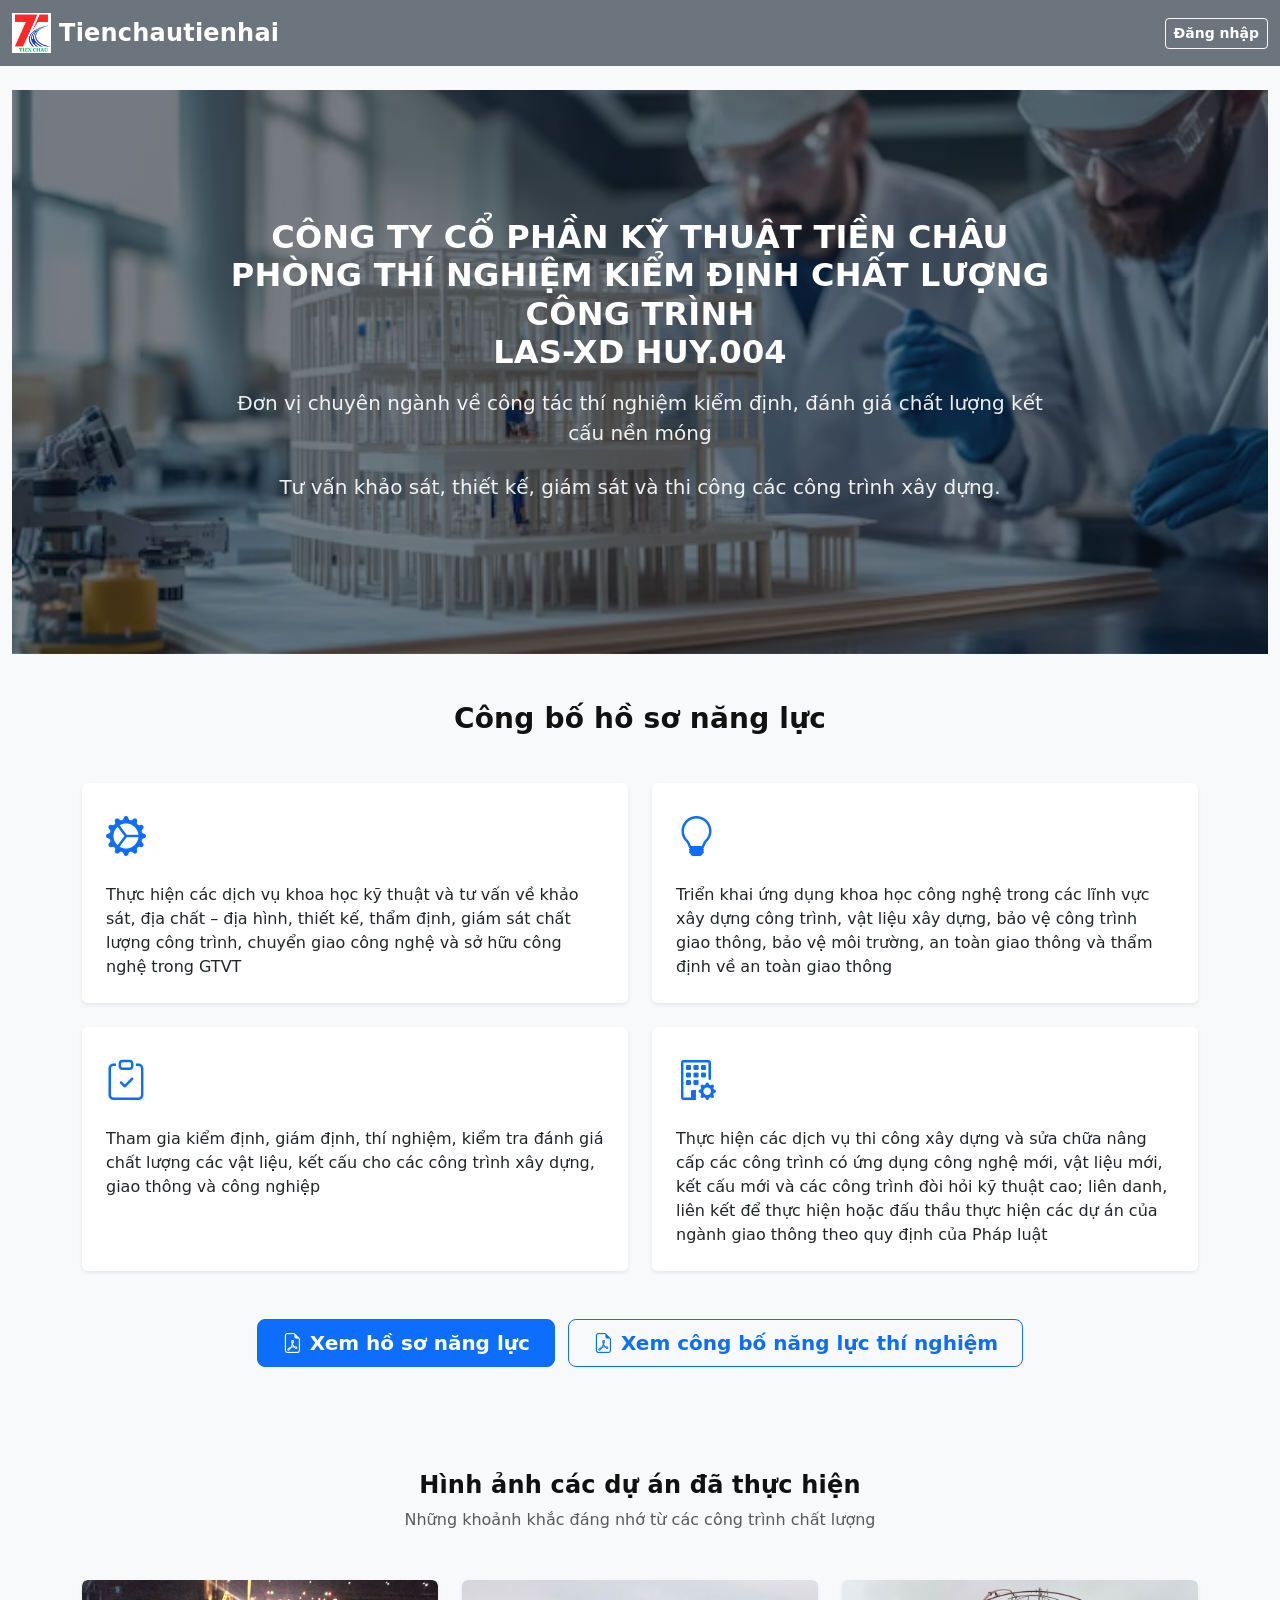
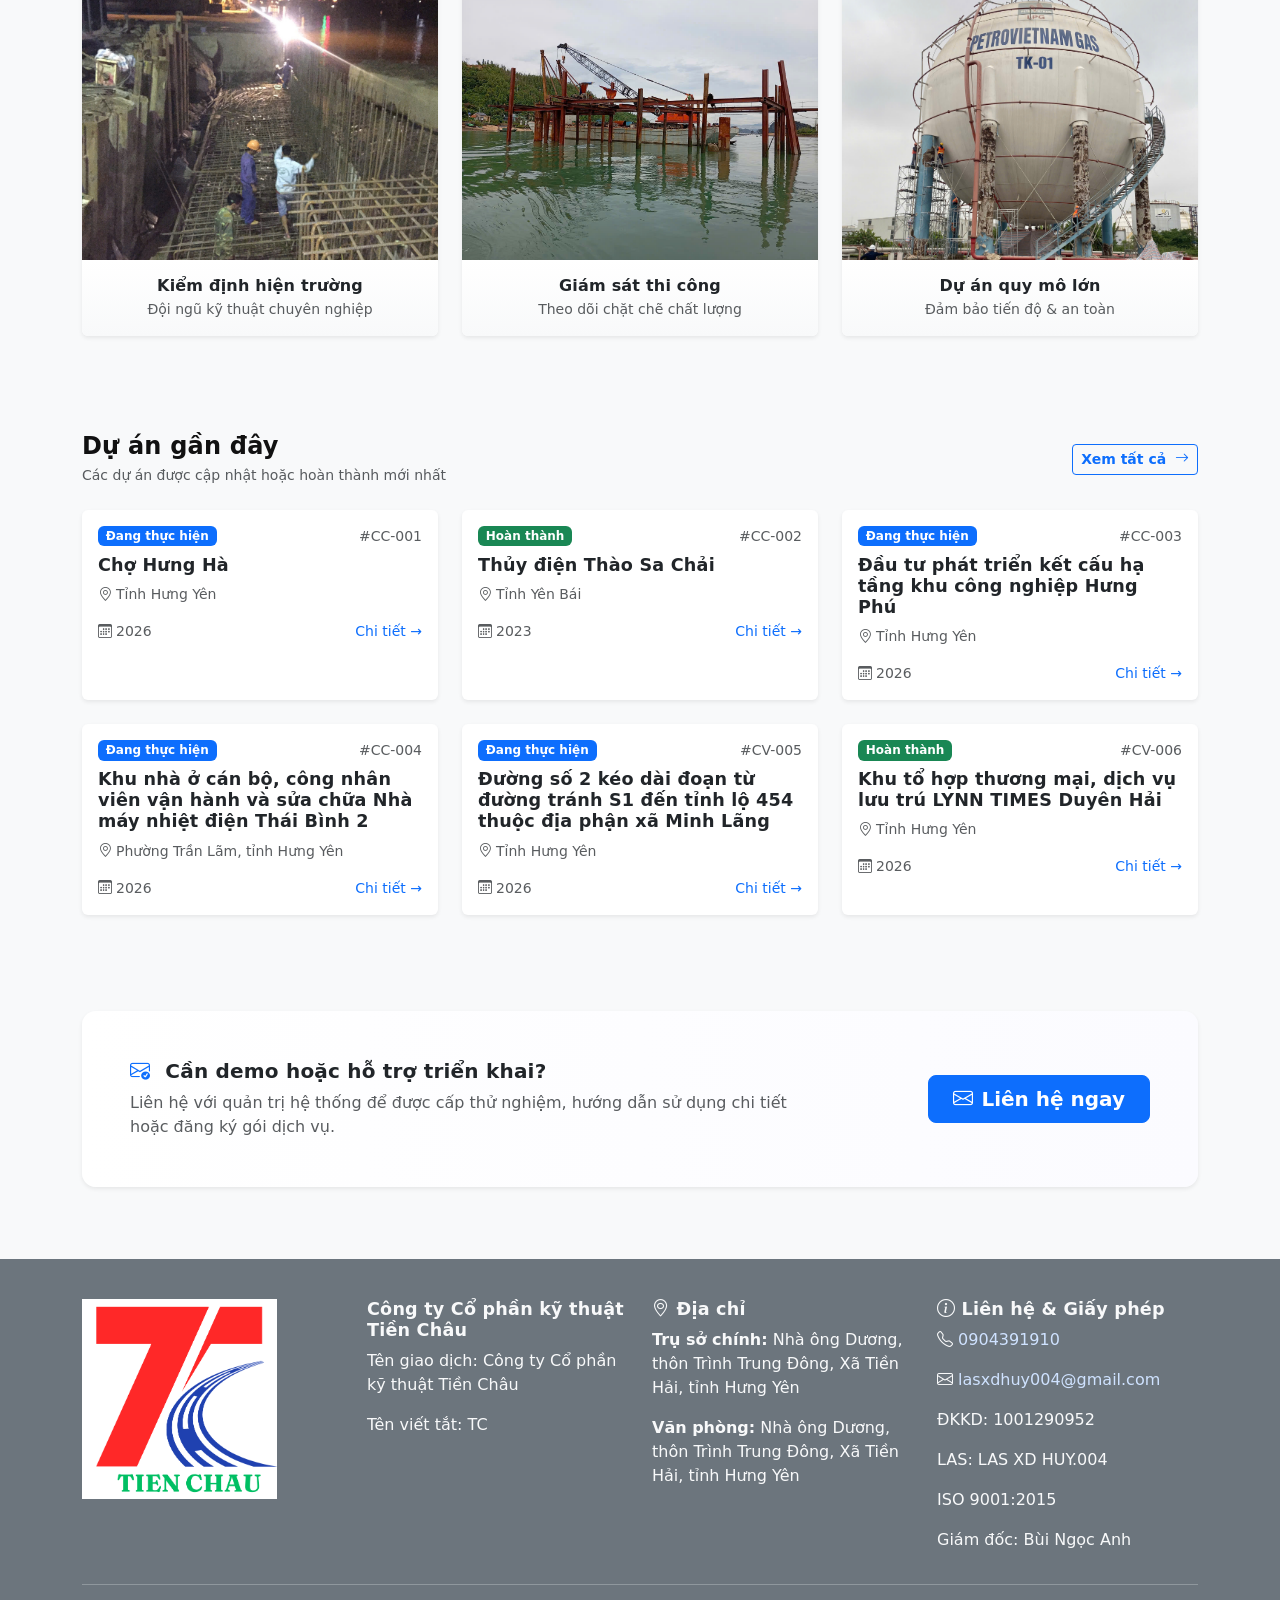
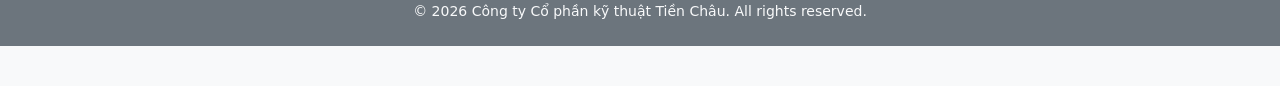
<file: index.html>
<!doctype html>
<html lang="vi">

<head>
    <meta charset="utf-8"/>
    <meta name="viewport" content="width=device-width, initial-scale=1"/>
    <title>Trang ch&#x1EE7; - Tienchautienhai</title>

    <!-- Bootstrap CSS -->
    <link href="./cdn.jsdelivr.net/npm/bootstrap%405.3.2/dist/css/bootstrap.min.css" rel="stylesheet"/>
    <!-- Bootstrap Icons (optional) -->
    <link href="./cdn.jsdelivr.net/npm/bootstrap-icons%401.10.5/font/bootstrap-icons.css" rel="stylesheet"/>
    <link rel="stylesheet" href="css/site1ee7.css?v=ZNPBLHQv7pqzIQh7xPeTB3yZ6VfuQVX-j1TX1cvYeVQ"/>
</head>
<body>
<nav class="navbar navbar-expand-lg navbar-dark custom-header">
    <div class="container-fluid">

        <a class="navbar-brand d-flex align-items-center" href="index.html">
            <img src="images/logo_Tienchau.png" alt="Tiền Châu" class="navbar-logo me-2"/>
            <span class="d-none d-md-inline">Tienchautienhai</span>
        </a>

        <div class="collapse navbar-collapse">
            <!-- (left empty to keep brand left) -->
        </div>

        <div class="d-flex align-items-center">
            <a class="btn btn-outline-light btn-sm" href="Account/Login.html">Đăng nhập</a>
        </div>
    </div>
</nav>


<div class="container-fluid">
    <div class="row">
        <main class="col-12 py-4">
            <!-- Hero -->
            <section class="hero d-flex align-items-center text-white">
                <div class="container position-relative text-center py-5">
                    <div class="row justify-content-center">
                        <div class="col-lg-9">
                            <h1 class="hero-title display-3 mb-3"> CÔNG TY CỔ PHẦN KỸ THUẬT TIỀN CHÂU </br> PHÒNG THÍ NGHIỆM KIỂM ĐỊNH CHẤT LƯỢNG CÔNG TRÌNH <br>LAS-XD HUY.004</h1>
                            <p class="hero-lead mb-4 fs-5">Đơn vị chuyên ngành về công tác thí nghiệm kiểm định, đánh
                                giá chất lượng kết cấu nền móng </p>
                            <p class="hero-lead mb-4 fs-5">Tư vấn khảo sát, thiết kế, giám sát và thi công các công
                                trình xây dựng.</p>

                            <div class="d-flex justify-content-center gap-3 flex-wrap">
                            </div>
                        </div>
                    </div>
                </div>
            </section>
            <!-- Công bố hồ sơ năng lực -->
            <section class="what py-5 bg-light">
                <div class="container">
                    <div class="text-center mb-5">
                        <h2 class="section-title mb-3">Công bố hồ sơ năng lực</h2>
                    </div>

                    <div class="row g-4">
                        <div class="col-md-6">
                            <div class="card h-100 border-0 shadow-sm">
                                <div class="card-body p-4">
                                    <div class="text-primary mb-3">
                                        <i class="bi bi-gear-wide-connected fs-1"></i>
                                    </div>
                                    <p class="card-text">Thực hiện các dịch vụ khoa học kỹ thuật và tư vấn về khảo sát,
                                        địa chất – địa hình, thiết kế, thẩm định, giám sát chất lượng công trình, chuyển
                                        giao công nghệ và sở hữu công nghệ trong GTVT</p>
                                </div>
                            </div>
                        </div>
                        <div class="col-md-6">
                            <div class="card h-100 border-0 shadow-sm">
                                <div class="card-body p-4">
                                    <div class="text-primary mb-3">
                                        <i class="bi bi-lightbulb fs-1"></i>
                                    </div>
                                    <p class="card-text">Triển khai ứng dụng khoa học công nghệ trong các lĩnh vực xây
                                        dựng công trình, vật liệu xây dựng, bảo vệ công trình giao thông, bảo vệ môi
                                        trường, an toàn giao thông và thẩm định về an toàn giao thông</p>
                                </div>
                            </div>
                        </div>
                        <div class="col-md-6">
                            <div class="card h-100 border-0 shadow-sm">
                                <div class="card-body p-4">
                                    <div class="text-primary mb-3">
                                        <i class="bi bi-clipboard-check fs-1"></i>
                                    </div>
                                    <p class="card-text">Tham gia kiểm định, giám định, thí nghiệm, kiểm tra đánh giá
                                        chất lượng các vật liệu, kết cấu cho các công trình xây dựng, giao thông và công
                                        nghiệp</p>
                                </div>
                            </div>
                        </div>
                        <div class="col-md-6">
                            <div class="card h-100 border-0 shadow-sm">
                                <div class="card-body p-4">
                                    <div class="text-primary mb-3">
                                        <i class="bi bi-building-gear fs-1"></i>
                                    </div>
                                    <p class="card-text">Thực hiện các dịch vụ thi công xây dựng và sửa chữa nâng cấp
                                        các công trình có ứng dụng công nghệ mới, vật liệu mới, kết cấu mới và các công
                                        trình đòi hỏi kỹ thuật cao; liên danh, liên kết để thực hiện hoặc đấu thầu thực
                                        hiện các dự án của ngành giao thông theo quy định của Pháp luật</p>
                                </div>
                            </div>
                        </div>
                    </div>

                    <div class="text-center mt-5">
                        <a class="btn btn-primary btn-lg px-4 me-2 mb-2" href="Home/CompanyProfile.html">
                            <i class="bi bi-file-earmark-pdf me-2"></i>Xem hồ sơ năng lực
                        </a>
                        <a class="btn btn-outline-primary btn-lg px-4 mb-2" href="Home/LabCapabilityCertificate.html">
                            <i class="bi bi-file-earmark-pdf me-2"></i>Xem công bố năng lực thí nghiệm
                        </a>
                    </div>
                </div>
            </section>

            <!-- Project Gallery -->
            <section class="gallery py-5">
                <div class="container">
                    <div class="text-center mb-5">
                        <h3 class="section-title mb-2">Hình ảnh các dự án đã thực hiện</h3>
                        <p class="text-muted">Những khoảnh khắc đáng nhớ từ các công trình chất lượng</p>
                    </div>

                    <div class="row g-4">
                        <div class="col-md-4">
                            <div class="gallery-item">
                                <div class="card border-0 shadow-sm overflow-hidden">
                                    <img src="images/image1.png" alt="Kiểm định công trình" class="card-img-top"
                                         style="height: 280px; object-fit: cover;">
                                    <div class="card-body text-center">
                                        <h6 class="mb-1">Kiểm định hiện trường</h6>
                                        <p class="text-muted small mb-0">Đội ngũ kỹ thuật chuyên nghiệp</p>
                                    </div>
                                </div>
                            </div>
                        </div>
                        <div class="col-md-4">
                            <div class="gallery-item">
                                <div class="card border-0 shadow-sm overflow-hidden">
                                    <img src="images/image2.png" alt="Công trình xây dựng" class="card-img-top"
                                         style="height: 280px; object-fit: cover;">
                                    <div class="card-body text-center">
                                        <h6 class="mb-1">Giám sát thi công</h6>
                                        <p class="text-muted small mb-0">Theo dõi chặt chẽ chất lượng</p>
                                    </div>
                                </div>
                            </div>
                        </div>
                        <div class="col-md-4">
                            <div class="gallery-item">
                                <div class="card border-0 shadow-sm overflow-hidden">
                                    <img src="images/image3.png" alt="Công trường xây dựng" class="card-img-top"
                                         style="height: 280px; object-fit: cover;">
                                    <div class="card-body text-center">
                                        <h6 class="mb-1">Dự án quy mô lớn</h6>
                                        <p class="text-muted small mb-0">Đảm bảo tiến độ & an toàn</p>
                                    </div>
                                </div>
                            </div>
                        </div>
                    </div>
                </div>
            </section>

            <!-- Featured projects -->
            <section class="featured py-5">
                <div class="container">
                    <div class="d-flex justify-content-between align-items-center mb-4">
                        <div>
                            <h3 class="section-title mb-1">Dự án gần đây</h3>
                            <p class="text-muted small mb-0">Các dự án được cập nhật hoặc hoàn thành mới nhất</p>
                        </div>
                        <a class="btn btn-outline-primary btn-sm" href="Account/Login361d.html">
                            Xem tất cả <i class="bi bi-arrow-right ms-1"></i>
                        </a>
                    </div>

                    <div class="row g-4">
                        <div class="col-12 col-sm-6 col-lg-4">
                            <a href="Account/Login90e1.html" class="text-decoration-none">
                                <div class="card h-100 border-0 shadow-sm hover-lift">
                                    <div class="card-body">
                                        <div class="d-flex justify-content-between align-items-start mb-2">
                                            <span class="badge bg-primary">Đang thực hiện</span>
                                            <small class="text-muted">#CC-001</small>
                                        </div>
                                        <h5 class="card-title text-dark mb-2">Chợ Hưng Hà</h5>
                                        <p class="card-text text-muted small mb-3">
                                            <i class="bi bi-geo-alt me-1"></i>Tỉnh Hưng Yên
                                        </p>
                                        <div class="d-flex justify-content-between align-items-center">
                                            <small class="text-muted">
                                                <i class="bi bi-calendar3 me-1"></i>2026 </small>
                                            <small class="text-primary">Chi tiết →</small>
                                        </div>
                                    </div>
                                </div>
                            </a>
                        </div>
                        <div class="col-12 col-sm-6 col-lg-4">
                            <a href="Account/Logine2f2.html" class="text-decoration-none">
                                <div class="card h-100 border-0 shadow-sm hover-lift">
                                    <div class="card-body">
                                        <div class="d-flex justify-content-between align-items-start mb-2">
                                            <span class="badge bg-success">Hoàn thành</span>
                                            <small class="text-muted">#CC-002</small>
                                        </div>
                                        <h5 class="card-title text-dark mb-2">Thủy điện Thào Sa Chải</h5>
                                        <p class="card-text text-muted small mb-3">

                                            <i class="bi bi-geo-alt me-1"></i>Tỉnh Yên Bái
                                        </p>
                                        <div class="d-flex justify-content-between align-items-center">
                                            <small class="text-muted">
                                                <i class="bi bi-calendar3 me-1"></i>2023 </small>
                                            <small class="text-primary">Chi tiết →</small>
                                        </div>
                                    </div>
                                </div>
                            </a>
                        </div>
                        <div class="col-12 col-sm-6 col-lg-4">
                            <a href="Account/Loginec54.html" class="text-decoration-none">
                                <div class="card h-100 border-0 shadow-sm hover-lift">
                                    <div class="card-body">
                                        <div class="d-flex justify-content-between align-items-start mb-2">
                                            <span class="badge bg-primary">&#x110;ang th&#x1EF1;c hi&#x1EC7;n</span>
                                            <small class="text-muted">#CC-003</small>
                                        </div>
                                        <h5 class="card-title text-dark mb-2">Đầu tư phát triển kết cấu hạ tầng khu công nghiệp Hưng Phú</h5>
                                        <p class="card-text text-muted small mb-3">

                                            <i class="bi bi-geo-alt me-1"></i>Tỉnh Hưng Yên
                                        </p>
                                        <div class="d-flex justify-content-between align-items-center">
                                            <small class="text-muted">
                                                <i class="bi bi-calendar3 me-1"></i>2026 </small>
                                            <small class="text-primary">Chi tiết →</small>
                                        </div>
                                    </div>
                                </div>
                            </a>
                        </div>
                        <div class="col-12 col-sm-6 col-lg-4">
                            <a href="Account/Logina3f9.html" class="text-decoration-none">
                                <div class="card h-100 border-0 shadow-sm hover-lift">
                                    <div class="card-body">
                                        <div class="d-flex justify-content-between align-items-start mb-2">
                                            <span class="badge bg-primary">Đang thực hiện</span>
                                            <small class="text-muted">#CC-004</small>
                                        </div>
                                        <h5 class="card-title text-dark mb-2"> Khu nhà ở cán bộ, công nhân viên vận hành và sửa chữa Nhà máy nhiệt điện Thái Bình 2</h5>
                                        <p class="card-text text-muted small mb-3">

                                            <i class="bi bi-geo-alt me-1"></i>Phường Trần Lãm, tỉnh Hưng Yên
                                        </p>
                                        <div class="d-flex justify-content-between align-items-center">
                                            <small class="text-muted">
                                                <i class="bi bi-calendar3 me-1"></i>2026 </small>
                                            <small class="text-primary">Chi tiết →</small>
                                        </div>
                                    </div>
                                </div>
                            </a>
                        </div>
                        <div class="col-12 col-sm-6 col-lg-4">
                            <a href="Account/Logine25c.html" class="text-decoration-none">
                                <div class="card h-100 border-0 shadow-sm hover-lift">
                                    <div class="card-body">
                                        <div class="d-flex justify-content-between align-items-start mb-2">
                                            <span class="badge bg-primary">&#x110;ang th&#x1EF1;c hi&#x1EC7;n</span>
                                            <small class="text-muted">#CV-005</small>
                                        </div>
                                        <h5 class="card-title text-dark mb-2">Đường số 2 kéo dài đoạn từ đường tránh S1 đến tỉnh lộ 454 thuộc địa phận xã Minh Lãng</h5>
                                        <p class="card-text text-muted small mb-3">

                                            <i class="bi bi-geo-alt me-1"></i>Tỉnh Hưng Yên
                                        </p>
                                        <div class="d-flex justify-content-between align-items-center">
                                            <small class="text-muted">
                                                <i class="bi bi-calendar3 me-1"></i>2026 </small>
                                            <small class="text-primary">Chi tiết →</small>
                                        </div>
                                    </div>
                                </div>
                            </a>
                        </div>
                        <div class="col-12 col-sm-6 col-lg-4">
                            <a href="Account/Loginc6f9.html" class="text-decoration-none">
                                <div class="card h-100 border-0 shadow-sm hover-lift">
                                    <div class="card-body">
                                        <div class="d-flex justify-content-between align-items-start mb-2">
                                            <span class="badge bg-success">Ho&#xE0;n th&#xE0;nh</span>
                                            <small class="text-muted">#CV-006</small>
                                        </div>
                                        <h5 class="card-title text-dark mb-2">Khu tổ hợp thương mại, dịch vụ lưu trú LYNN TIMES Duyên Hải</h5>
                                        <p class="card-text text-muted small mb-3">

                                            <i class="bi bi-geo-alt me-1"></i>Tỉnh Hưng Yên
                                        </p>
                                        <div class="d-flex justify-content-between align-items-center">
                                            <small class="text-muted">
                                                <i class="bi bi-calendar3 me-1"></i>2026 </small>
                                            <small class="text-primary">Chi tiết →</small>
                                        </div>
                                    </div>
                                </div>
                            </a>
                        </div>
                    </div>
                </div>
            </section>

            <section class="contact-cta py-5 bg-light">
                <div class="container">
                    <div class="card border-0 shadow-sm">
                        <div class="card-body p-4 p-md-5">
                            <div class="row align-items-center g-4">
                                <div class="col-md-8">
                                    <h4 class="mb-2">
                                        <i class="bi bi-envelope-check text-primary me-2"></i>
                                        Cần demo hoặc hỗ trợ triển khai?
                                    </h4>
                                    <p class="text-muted mb-0">Liên hệ với quản trị hệ thống để được cấp thử nghiệm,
                                        hướng dẫn sử dụng chi tiết hoặc đăng ký gói dịch vụ.</p>
                                </div>
                                <div class="col-md-4 text-md-end">
                                    <a class="btn btn-primary btn-lg px-4" href="mailto:lasxdhuy004@gmail.com">
                                        <i class="bi bi-envelope me-2"></i>Liên hệ ngay
                                    </a>
                                </div>
                            </div>
                        </div>
                    </div>
                </div>
            </section>
        </main>
    </div>
</div>

<footer class="custom-footer text-light py-4 mt-auto">
    <div class="container">
        <div class="text-center mb-3">
        </div>
        <div class="row g-4">
            <div class="col-md-3">
                <img src="images/logo_Tienchau.png" alt="Tiền Châu" class="footer-logo"/>
            </div>
            <div class="col-md-3">
                <h5>Công ty Cổ phần kỹ thuật Tiền Châu</h5>
                <p>Tên giao dịch: Công ty Cổ phần kỹ thuật Tiền Châu</p>
                <p>Tên viết tắt: TC</p>
            </div>
            <div class="col-md-3">
                <h5><i class="bi bi-geo-alt"></i> Địa chỉ</h5>
                <p><strong>Trụ sở chính:</strong> Nhà ông Dương, thôn Trình Trung Đông, Xã
                    Tiền Hải, tỉnh Hưng Yên</p>
                <p><strong>Văn phòng:</strong> Nhà ông Dương, thôn Trình Trung Đông, Xã Tiền
                    Hải, tỉnh Hưng Yên</p>
            </div>
            <div class="col-md-3">
                <h5><i class="bi bi-info-circle"></i> Liên hệ & Giấy phép</h5>
                <p><i class="bi bi-telephone"></i> <a href="tel:0904391910">0904391910</a></p>
                <p><i class="bi bi-envelope"></i> <a href="mailto:lasxdhuy004@gmail.com">lasxdhuy004@gmail.com</a>
                </p>
                <p>ĐKKD: 1001290952</p>
                <p>LAS: LAS XD HUY.004</p>
                <p>ISO 9001:2015</p>
                <p>Giám đốc: Bùi Ngọc Anh</p>
            </div>
        </div>
        <hr class="my-3 border-light">
        <div class="text-center small">
            © 2026 Công ty Cổ phần kỹ thuật Tiền Châu. All rights reserved.
        </div>
    </div>
</footer>

<!-- Bootstrap JS -->
<script src="./cdn.jsdelivr.net/npm/bootstrap%405.3.2/dist/js/bootstrap.bundle.min.js"></script>

</body>

</html>
</file>
<file: css/site1ee7.css>
/* Existing styles above... (append these) */

/* Basic site styles + sidebar styling */

body {
    padding-bottom: 40px;
    background-color: #f8f9fa;
}

/* Sidebar container on larger screens */
.sidebar-container {
    min-height: calc(100vh - 56px); /* navbar height approx 56px */
    border-right: 1px solid rgba(0,0,0,0.05);
    padding-top: 1rem;
}

/* Sidebar nav links */
.sidebar-nav .nav-link {
    color: #343a40;
    padding: 10px 16px;
    border-radius: 6px;
    margin: 4px 8px;
    display: block;
}

    .sidebar-nav .nav-link:hover {
        background-color: #e9ecef;
        color: #0d6efd;
        text-decoration: none;
    }

    /* Active link style: you can add logic to set active class in views */
    .sidebar-nav .nav-link.active {
        background-color: #0d6efd;
        color: #fff !important;
    }

    /* Smaller on very small screens */
    @media (max-width: 576px) {
        .sidebar-nav .nav-link {
            padding: 8px 12px;
            font-size: 0.875rem;
        }
    }

/* Ensure offcanvas sidebar uses same look */
.offcanvas-body .sidebar-nav .nav-link {
    margin: 2px 0;
}

/* Make main content area comfortable */
main {
    padding-left: 1rem;
    padding-right: 1rem;
}

/* Small tweaks for cards in gallery to fit nicely */
.card img {
    max-width: 100%;
}

/* Responsive: collapse sidebar spacing on xs */
@media (max-width: 767.98px) {
    .sidebar-container {
        display: none;
    }
}

/* Hero banner */
.home-hero {
    background-size: cover;
    background-position: center;
    min-height: 320px;
    position: relative;
    display: flex;
    align-items: center;
    color: #fff;
}

    .home-hero .hero-overlay {
        background: rgba(0,0,0,0.45);
        padding: 40px 0;
    }

    /* Responsive: refine hero text alignment and spacing on smaller screens */
    @media (max-width: 767.98px) {
        .home-hero {
            padding: 20px;
            text-align: center;
        }

        .home-hero .hero-overlay {
            padding: 20px 0;
        }
    }

/* Project cards */
.project-card {
    overflow: hidden;
    border: none;
}

.project-thumb {
    height: 180px;
    object-fit: cover;
}

/* Responsive tweaks */
@media (max-width: 767.98px) {
    .home-hero {
        min-height: 220px;
        padding: 20px 0;
    }

    .project-thumb {
        height: 140px;
    }
}
/* Authentication page center layout */
.auth-page {
    background: linear-gradient(180deg, #f6f9fc 0%, #ffffff 100%);
}

/* Card containing the login form */
.auth-card {
    width: 100%;
    max-width: 420px;
    border-radius: 10px;
    padding: 0;
    overflow: hidden;
}

    /* Card body padding */
    .auth-card .card-body {
        padding: 1.5rem;
    }

    /* Slightly larger inputs for auth */
    .auth-card .form-control {
        height: calc(1.5em + 1rem);
        padding: .5rem .75rem;
    }

    /* Make validation messages unobtrusive */
    .auth-card .text-danger.small {
        display: block;
        margin-top: .25rem;
    }

    /* Responsive adjustments for card on small screens */
    @media (max-width: 420px) {
        .auth-card {
            margin: 1rem;
            box-shadow: none;
        }
    }
/* Header (navbar) customizations */
.custom-header {
    /* gray background; tweak hex if you prefer lighter/darker gray */
    background-color: #6c757d !important; /* bootstrap secondary gray */
}

    /* Keep navbar text light for contrast */
    .custom-header .navbar-text,
    .custom-header .navbar-brand,
    .custom-header .btn,
    .custom-header .btn-outline-light {
        color: #ffffff !important;
    }

    /* Increase navbar brand (logo/title) font size */
    .custom-header .navbar-brand {
        font-size: 1.5rem; /* tăng kích thước logo/header */
        font-weight: 600;
        letter-spacing: 0.2px;
    }

    /* Small screens - slightly reduce brand size */
    @media (max-width: 576px) {
        .custom-header .navbar-brand {
            font-size: 1.25rem;
        }
    }

/* Increase page header (h1) size for better visibility */
main h1,
h1.page-title {
    font-size: 2rem; /* điều chỉnh theo ý bạn */
    font-weight: 600;
}

/* If you use .container h1 in some views, ensure it's also larger */
.container h1 {
    font-size: 2rem;
}

/* --- End custom header styles --- */

/* ---- Homepage styles inspired by reference site ---- */

/* Fonts: elegant heading + modern body */
@import url('https://fonts.googleapis.com/css2?family=Playfair+Display:wght@600;700&amp;family=Inter:wght@300;400;600;700&amp;display=swap');

:root {
    --heading-font: 'Inter', system-ui, -apple-system, "Segoe UI", Roboto, "Helvetica Neue", Arial;
    --body-font: 'Inter', system-ui, -apple-system, "Segoe UI", Roboto, "Helvetica Neue", Arial;
    --muted: #6c757d;
    --accent: #0d6efd;
    --card-radius: 12px;
}

/* Apply fonts globally */
body {
    font-family: var(--body-font);
    color: #222;
    padding-bottom: 40px;
    background-color: #f8f9fa;
}

/* All headings use heading font */
h1, h2, h3, h4, h5, h6,
.hero-title,
.section-title,
.page-title,
.card-title {
    font-family: var(--heading-font);
    font-weight: 700;
    letter-spacing: 0.2px;
}

/* Specific heading sizes */
h1, .h1 {
    font-size: 2rem;
}

h2, .h2 {
    font-size: 1.75rem;
}

h3, .h3 {
    font-size: 1.5rem;
}

h4, .h4 {
    font-size: 1.25rem;
}

h5, .h5 {
    font-size: 1.1rem;
}

h6, .h6 {
    font-size: 1rem;
}

/* Hero title specific */
.hero-title {
    font-weight: 700;
    font-size: clamp(1.75rem, 4vw, 3.25rem);
    line-height: 1.2;
}

/* Section titles */
.section-title {
    color: #111;
    margin-bottom: 1rem;
}

/* Lead text - slightly different */
.lead {
    font-family: var(--body-font);
    color: var(--muted);
    font-weight: 400;
}

.hero-lead {
    font-family: var(--body-font);
    color: rgba(255,255,255,0.92);
    font-size: 1.05rem;
    font-weight: 400;
}

/* Buttons use body font */
.btn {
    font-family: var(--body-font);
    font-weight: 600;
}

/* Forms and inputs use body font */
input, select, textarea, label {
    font-family: var(--body-font);
}

/* Tables */
table {
    font-family: var(--body-font);
}

table th {
    font-weight: 600;
}

/* Navbar */
.navbar {
    font-family: var(--body-font);
}

.navbar-brand {
    font-family: var(--heading-font);
    font-size: 1.5rem;
    font-weight: 600;
    letter-spacing: 0.2px;
}

/* Sidebar navigation */
.sidebar-nav .nav-link {
    font-family: var(--body-font);
    font-weight: 500;
}

/* Cards */
.card-body {
    font-family: var(--body-font);
}

/* Badges and small text keep body font */
.badge, small, .small {
    font-family: var(--body-font);
}

/* Alerts */
.alert {
    font-family: var(--body-font);
}

/* Existing styles below... */

/* Sidebar container on larger screens */
.sidebar-container {
    min-height: calc(100vh - 56px);
    border-right: 1px solid rgba(0,0,0,0.05);
    padding-top: 1rem;
}

/* Sidebar nav links */
.sidebar-nav .nav-link {
    color: #343a40;
    padding: 10px 16px;
    border-radius: 6px;
    margin: 4px 8px;
    display: block;
}

.sidebar-nav .nav-link:hover {
    background-color: #e9ecef;
    color: #0d6efd;
    text-decoration: none;
}

.sidebar-nav .nav-link.active {
    background-color: #0d6efd;
    color: #fff !important;
}

/* Ensure offcanvas sidebar uses same look */
.offcanvas-body .sidebar-nav .nav-link {
    margin: 2px 0;
}

/* Make main content area comfortable */
main {
    padding-left: 1rem;
    padding-right: 1rem;
}

/* Small tweaks for cards in gallery to fit nicely */
.card img {
    max-width: 100%;
}

/* Responsive: collapse sidebar spacing on xs */
@media (max-width: 767.98px) {
    .sidebar-container {
        display: none;
    }
}

/* Hero banner */
.home-hero {
    background-size: cover;
    background-position: center;
    min-height: 320px;
    position: relative;
    display: flex;
    align-items: center;
    color: #fff;
}

.home-hero .hero-overlay {
    background: rgba(0,0,0,0.45);
    padding: 40px 0;
}

/* Project cards */
.project-card {
    overflow: hidden;
    border: none;
}

.project-thumb {
    height: 180px;
    object-fit: cover;
}

/* Responsive tweaks */
@media (max-width: 767.98px) {
    .home-hero {
        min-height: 220px;
        padding: 20px 0;
    }

    .project-thumb {
        height: 140px;
    }
}

/* Authentication page center layout */
.auth-page {
    background: linear-gradient(180deg, #f6f9fc 0%, #ffffff 100%);
}

/* Card containing the login form */
.auth-card {
    width: 100%;
    max-width: 420px;
    border-radius: 10px;
    padding: 0;
    overflow: hidden;
}

.auth-card .card-body {
    padding: 1.5rem;
}

.auth-card .form-control {
    height: calc(1.5em + 1rem);
    padding: .5rem .75rem;
}

.auth-card .text-danger.small {
    display: block;
    margin-top: .25rem;
}

/* On very small screens, reduce vertical height */
@media (max-width: 420px) {
    .auth-card {
        margin: 1rem;
        box-shadow: none;
    }
}

/* Header (navbar) customizations */
.custom-header {
    background-color: #6c757d !important;
}

.custom-header .navbar-text,
.custom-header .navbar-brand,
.custom-header .btn,
.custom-header .btn-outline-light {
    color: #ffffff !important;
}

/* Small screens - slightly reduce brand size */
@media (max-width: 576px) {
    .custom-header .navbar-brand {
        font-size: 1.25rem;
    }
}

/* Hero */
.hero {
    background-image: linear-gradient(rgba(8,15,30,0.55), rgba(8,15,30,0.55)), url('../images/hero-main.jpg');
    background-size: cover;
    background-position: center;
    min-height: 60vh;
    display: flex;
    align-items: center;
    position: relative;
    padding: 5rem 0;
}

.hero-overlay {
    display: none;
}

/* What we do */
.what .section-title,
.featured .section-title {
    margin-bottom: .5rem;
}

.feature-list li {
    margin-bottom: .7rem;
}

/* Featured projects */
.featured {
    padding-top: 3rem;
    padding-bottom: 3rem;
}

.project-card .card {
    border-radius: var(--card-radius);
    overflow: hidden;
    transition: transform .18s ease, box-shadow .18s ease;
}

.project-card .card:hover {
    transform: translateY(-6px);
    box-shadow: 0 12px 30px rgba(18,38,63,0.12);
}

.project-card .card-overlay {
    position: absolute;
    inset: 0;
    display: flex;
    align-items: flex-end;
    justify-content: flex-start;
    padding: 1rem;
    background: linear-gradient(180deg, rgba(0,0,0,0) 40%, rgba(0,0,0,0.45) 100%);
    color: #fff;
    opacity: 1;
}

.img-wrapper {
    position: relative;
}

.overlay-content h5 {
    margin: 0;
    font-size: 1rem;
    font-weight: 600;
}

.overlay-content small {
    color: rgba(255,255,255,0.85);
}

/* CTA contact */
.contact-cta .card {
    border-radius: 14px;
    background: linear-gradient(90deg,#ffffff,#fbfbff);
}

.contact-cta h4 {
    margin-bottom: .25rem;
}

/* Hover effect for project cards */
.hover-lift {
    transition: transform 0.2s ease, box-shadow 0.2s ease;
}

.hover-lift:hover {
    transform: translateY(-4px);
    box-shadow: 0 8px 24px rgba(0,0,0,0.12) !important;
}

/* Stats section */
.stat-item h3 {
    line-height: 1;
}

/* Feature list icons */
.feature-list .bi-check-circle-fill {
    font-size: 1.1rem;
}

/* Gallery images */
.gallery-item .card {
    transition: transform 0.3s ease, box-shadow 0.3s ease;
}

.gallery-item .card:hover {
    transform: scale(1.03);
    box-shadow: 0 10px 30px rgba(0,0,0,0.15) !important;
}

.gallery-item img {
    transition: transform 0.5s ease;
}

.gallery-item .card:hover img {
    transform: scale(1.08);
}

.gallery-item .card-body {
    background: linear-gradient(to bottom, #ffffff, #f8f9fa);
}

/* Responsive tweaks */
@media (max-width: 767.98px) {
    .hero {
        padding: 3rem 0;
        min-height: 45vh;
    }

    .project-card .card-overlay {
        padding: .6rem;
    }
    
    h1, .h1 {
        font-size: 1.75rem;
    }
    
    h2, .h2 {
        font-size: 1.5rem;
    }
}

/* Carousel modal controls - larger, bordered, high-contrast for visibility */
.modal .carousel-control-prev,
.modal .carousel-control-next {
    width: 64px;
    height: 64px;
    top: 50%;
    transform: translateY(-50%);
    border-radius: 50%;
    background-color: rgba(255,255,255,0.92); /* light circle to contrast images */
    border: 2px solid rgba(0,0,0,0.12);
    display: flex;
    align-items: center;
    justify-content: center;
    box-shadow: 0 8px 22px rgba(0,0,0,0.18);
    z-index: 1100; /* ensure above image */
    transition: transform .12s ease, box-shadow .12s ease, background-color .12s ease;
}

/* Slightly move controls inward so they don't get clipped at edges */
.modal .carousel-control-prev { left: 1rem; }
.modal .carousel-control-next { right: 1rem; }

/* Enlarge the SVG icons inside controls and make them dark (visible on light bg) */
.modal .carousel-control-prev-icon,
.modal .carousel-control-next-icon {
    width: 28px;
    height: 28px;
    background-size: 28px 28px;
    /* default bootstrap icons are white; invert to produce dark icon on light background */
    filter: invert(1) grayscale(1) contrast(120%);
}

/* Hover / focus states: emphasize with accent color */
.modal .carousel-control-prev:hover,
.modal .carousel-control-next:hover,
.modal .carousel-control-prev:focus,
.modal .carousel-control-next:focus {
    transform: translateY(-50%) scale(1.06);
    box-shadow: 0 12px 28px rgba(0,0,0,0.24);
    background-color: var(--accent, #0d6efd);
}

.modal .carousel-control-prev:hover .carousel-control-prev-icon,
.modal .carousel-control-next:hover .carousel-control-next-icon,
.modal .carousel-control-prev:focus .carousel-control-prev-icon,
.modal .carousel-control-next:focus .carousel-control-next-icon {
    /* make icon visible over accent background (reverse filter) */
    filter: none;
}

/* Smaller on very small screens */
@media (max-width: 576px) {
    .modal .carousel-control-prev,
    .modal .carousel-control-next {
        width: 48px;
        height: 48px;
        left: 0.6rem;
        right: 0.6rem;
    }
    .modal .carousel-control-prev-icon,
    .modal .carousel-control-next-icon {
        width: 20px;
        height: 20px;
        background-size: 20px 20px;
    }
}

/* Footer */
.custom-footer {
    background-color: #6c757d;
}

.custom-footer a {
    color: #cfe2ff;
    text-decoration: none;
}

.custom-footer a:hover {
    color: #ffffff;
    text-decoration: underline;
}

/* Add at end of file (or near other navbar rules) */
.navbar-logo {
    height: 40px;
    width: auto;
    display: inline-block;
    object-fit: contain;
}

@media (max-width: 576px) {
    .navbar-logo {
        height: 34px;
    }
}

/* Add at end of file (or near other navbar/footer rules) */
.footer-logo {
    height: 200px;
    width: auto;
    display: inline-block;
    object-fit: contain;
}

@media (max-width: 576px) {
    .footer-logo {
        height: 48px;
    }
}

/* PDF.js viewer */
.pdf-wrapper {
    height: 80vh;
    max-height: 90vh;
}

.pdf-js-container {
    height: 100%;
    display: flex;
    flex-direction: column;
    border: 1px solid #dee2e6;
    border-radius: 0.375rem;
    overflow: hidden;
    background: #fff;
}

.pdf-toolbar {
    display: flex;
    align-items: center;
    padding: 0.4rem 0.75rem;
    background: #f1f3f5;
    border-bottom: 1px solid #dee2e6;
    flex-shrink: 0;
    flex-wrap: wrap;
    gap: 0.25rem;
    font-size: 0.875rem;
}

.pdf-viewer-scroll {
    flex: 1;
    overflow-y: auto;
    -webkit-overflow-scrolling: touch;
    text-align: center;
    background: #e9ecef;
    padding: 0.5rem 0;
}

.pdf-page-canvas {
    display: block;
    margin: 0.5rem auto;
    max-width: 100%;
    height: auto !important;
    box-shadow: 0 2px 8px rgba(0,0,0,0.12);
}

@media (max-width: 767.98px) {
    .pdf-toolbar {
        padding: 0.3rem 0.5rem;
        font-size: 0.8rem;
    }
}
</file>
